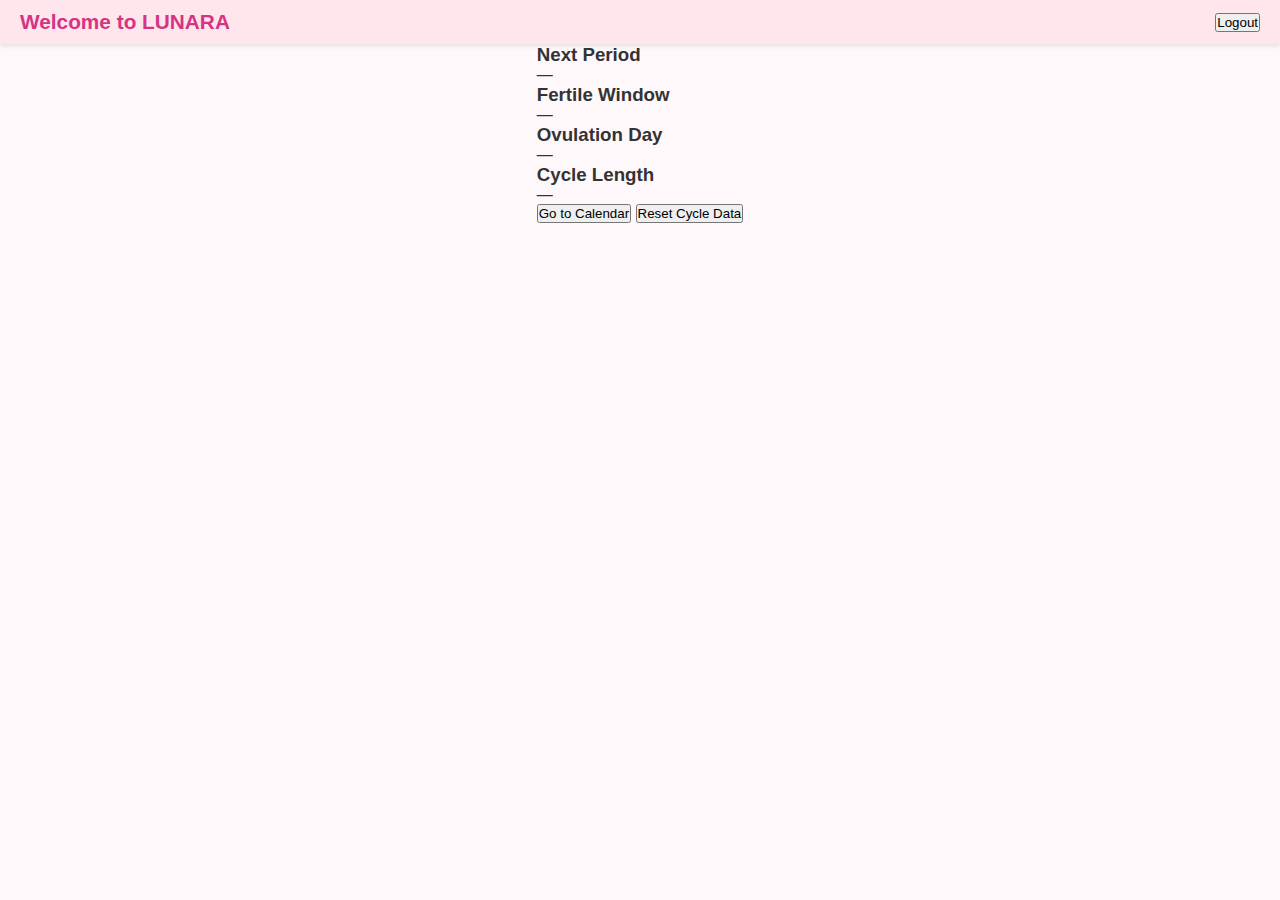
<file: dashboard.html>
<!DOCTYPE html>
<html lang="en">
<head>
  <meta charset="UTF-8" />
  <meta name="viewport" content="width=device-width, initial-scale=1.0"/>
  <title>LUNARA Dashboard</title>
  <link rel="stylesheet" href="style.css">
</head>
<body>
  <header>
    <h1>Welcome to LUNARA</h1>
    <button onclick="logout()">Logout</button>
  </header>

  <div class="dashboard-container">
    <h2 id="welcomeUser"></h2>
    <div class="dashboard-cards">
      <div class="card period-card">
        <h3>Next Period</h3>
        <p id="nextPeriod">—</p>
      </div>
      <div class="card fertile-card">
        <h3>Fertile Window</h3>
        <p id="fertileWindow">—</p>
      </div>
      <div class="card ovulation-card">
        <h3>Ovulation Day</h3>
        <p id="ovulationDay">—</p>
      </div>
      <div class="card cycle-card">
        <h3>Cycle Length</h3>
        <p id="cycleLengthCard">—</p>
      </div>
    </div>
    <div class="dashboard-buttons">
      <button onclick="gotoCalendar()">Go to Calendar</button>
      <button onclick="resetCycle()">Reset Cycle Data</button>
    </div>
  </div>

  <script src="script.js"></script>
</body>
</html>
</file>
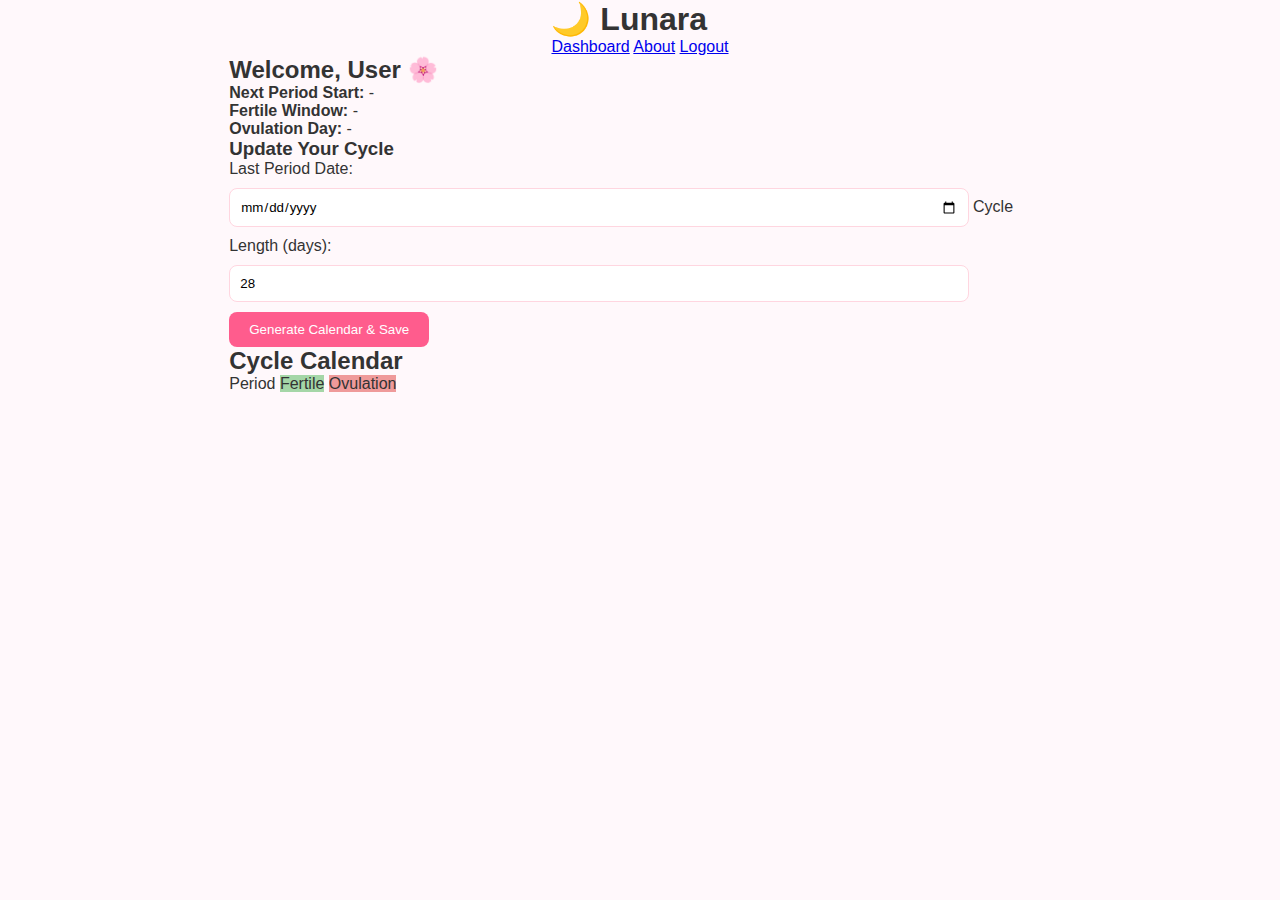
<file: home.html>
<!DOCTYPE html>
<html lang="en">
<head>
  <meta charset="UTF-8">
  <meta name="viewport" content="width=device-width, initial-scale=1.0">
  <title>Lunara Dashboard</title>
  <link rel="stylesheet" href="style.css">
</head>
<body>
  <nav class="navbar">
    <h1>🌙 Lunara</h1>
    <div>
      <a href="home.html">Dashboard</a>
      <a href="about.html">About</a>
      <a href="index.html" onclick="logout()">Logout</a>
    </div>
  </nav>

  <div class="dashboard">
    <!-- Left panel -->
    <div class="left-panel">
      <h2>Welcome, <span id="usernameDisplay"></span> 🌸</h2>

      <div class="profile-stats">
        <p><strong>Next Period Start:</strong> <span id="nextPeriod">-</span></p>
        <p><strong>Fertile Window:</strong> <span id="fertileWindow">-</span></p>
        <p><strong>Ovulation Day:</strong> <span id="ovulationDay">-</span></p>
      </div>

      <h3>Update Your Cycle</h3>
      <form id="cycleForm" onsubmit="generateCalendar(event)">
        <label>Last Period Date:</label>
        <input type="date" id="lastPeriod" required>
        <label>Cycle Length (days):</label>
        <input type="number" id="cycleLength" value="28" required>
        <button type="submit">Generate Calendar & Save</button>
      </form>
    </div>

    <!-- Right panel -->
    <div class="right-panel">
      <h2>Cycle Calendar</h2>
      <div id="calendar"></div>
      <div class="legend">
        <span class="period">Period</span>
        <span class="fertile">Fertile</span>
        <span class="ovulation">Ovulation</span>
      </div>
    </div>
  </div>

  <script>
    let user = JSON.parse(localStorage.getItem("user"));

    // On page load: display username and load saved cycle
    window.onload = () => {
      document.getElementById("usernameDisplay").innerText = user ? user.name : "User";

      if(user && user.cycle) {
        document.getElementById("lastPeriod").value = user.cycle.lastPeriod;
        document.getElementById("cycleLength").value = user.cycle.cycleLength;
        generateCalendarFromData(user.cycle.lastPeriod, user.cycle.cycleLength);
      }
    };

    function logout() {
      localStorage.removeItem("user");
      window.location.href = "index.html";
    }

    function generateCalendar(event) {
      event.preventDefault();
      const lastDate = document.getElementById("lastPeriod").value;
      const cycleLength = parseInt(document.getElementById("cycleLength").value);

      // Save to localStorage
      if(user) {
        user.cycle = { lastPeriod, cycleLength };
        localStorage.setItem("user", JSON.stringify(user));
      }

      generateCalendarFromData(lastDate, cycleLength);
    }

    function generateCalendarFromData(lastDateStr, cycleLength) {
      const lastDate = new Date(lastDateStr);

      // Update profile stats
      const nextPeriod = new Date(lastDate);
      nextPeriod.setDate(nextPeriod.getDate() + cycleLength);

      const ovulation = new Date(lastDate);
      ovulation.setDate(ovulation.getDate() + cycleLength - 14);

      const fertileStart = new Date(ovulation);
      fertileStart.setDate(fertileStart.getDate() - 5);

      document.getElementById("nextPeriod").innerText = nextPeriod.toDateString();
      document.getElementById("fertileWindow").innerText = `${fertileStart.toDateString()} - ${ovulation.toDateString()}`;
      document.getElementById("ovulationDay").innerText = ovulation.toDateString();

      // Generate calendar table
      const calendarDiv = document.getElementById("calendar");
      calendarDiv.innerHTML = "";

      let html = "<table><tr>";
      const month = lastDate.getMonth();
      const year = lastDate.getFullYear();
      const daysInMonth = new Date(year, month + 1, 0).getDate();

      for (let d = 1; d <= daysInMonth; d++) {
        const day = new Date(year, month, d);
        let className = "";

        const diff = Math.floor((day - lastDate) / (1000 * 60 * 60 * 24));

        if (diff >= 0 && diff < 5) className = "period";            // period days
        else if (diff >= 10 && diff <= 16) className = "fertile";   // fertile window
        else if (diff === 14) className = "ovulation";              // ovulation day

        html += `<td class="${className}">${d}</td>`;
        if (day.getDay() === 6) html += "</tr><tr>";
      }

      html += "</tr></table>";
      calendarDiv.innerHTML = html;
    }
  </script>
</body>
</html>
</file>
<file: style.css>
/* 🌸 Global Reset */
* {
  margin: 0;
  padding: 0;
  box-sizing: border-box;
  font-family: "Poppins", sans-serif;
}

body {
  background: #fff8fb;
  color: #333;
  display: flex;
  flex-direction: column;
  align-items: center;
  min-height: 100vh;
}

/* 🌙 Header */
header {
  width: 100%;
  background: #ffe5ec;
  color: #d63384;
  padding: 10px 20px;
  display: flex;
  align-items: center;
  justify-content: space-between;
  box-shadow: 0 2px 4px rgba(0, 0, 0, 0.1);
}

header h1 {
  font-size: 1.3rem;
}

header .logo {
  width: 40px;
  height: 40px;
  border-radius: 50%;
}

#logoutBtn {
  background: #ff4d6d;
  color: white;
  border: none;
  padding: 6px 12px;
  border-radius: 5px;
  cursor: pointer;
  transition: background 0.2s;
}
#logoutBtn:hover {
  background: #d63384;
}

/* 🌸 Auth Pages */
.auth-container {
  margin-top: 100px;
  background: white;
  padding: 25px;
  border-radius: 15px;
  box-shadow: 0 2px 8px rgba(0, 0, 0, 0.1);
  width: 90%;
  max-width: 380px;
  text-align: center;
}

.auth-container .logo {
  width: 50px;
  margin-bottom: 10px;
}

.auth-container h1 {
  color: #d63384;
  margin-bottom: 20px;
}

.auth-container input {
  width: 100%;
  padding: 10px;
  margin-bottom: 12px;
  border: 1px solid #ddd;
  border-radius: 8px;
}

.auth-container button {
  width: 100%;
  background: #ff4d6d;
  color: white;
  padding: 10px;
  border: none;
  border-radius: 8px;
  cursor: pointer;
  font-weight: 500;
}
.auth-container button:hover {
  background: #d63384;
}

.remember-me {
  display: flex;
  align-items: center;
  gap: 8px;
  margin-bottom: 10px;
  font-size: 0.9rem;
}

.redirect-text {
  margin-top: 10px;
  font-size: 0.9rem;
}
.redirect-text a {
  color: #d63384;
  text-decoration: none;
  font-weight: 500;
}

/* 🌷 Calendar */
.calendar-container {
  background: white;
  border-radius: 10px;
  padding: 20px;
  margin-top: 20px;
  width: 95%;
  max-width: 420px;
  box-shadow: 0 2px 8px rgba(0, 0, 0, 0.1);
}

#calendar {
  display: grid;
  grid-template-columns: repeat(7, 1fr);
  gap: 5px;
}

.day {
  width: 100%;
  aspect-ratio: 1 / 1;
  border-radius: 6px;
  display: flex;
  align-items: center;
  justify-content: center;
  background: #f8f9fa;
  font-weight: 500;
  color: #333;
}

.safe {
  background: #b3e5fc; /* 🩵 Safe days */
}
.fertile {
  background: #a5d6a7; /* 💚 Fertile days */
}
.ovulation {
  background: #ef9a9a; /* ❤️ Ovulation day */
}

#welcomeMessage {
  margin-top: 15px;
  color: #d63384;
  font-weight: 600;
}

#cycleStatus {
  margin-top: 5px;
  color: #555;
  font-size: 0.95rem;
}

footer {
  margin-top: auto;
  padding: 10px;
  font-size: 0.8rem;
  color: #999;
  text-align: center;
}

/* 🌼 Responsive Design */
@media (max-width: 480px) {
  header h1 {
    font-size: 1rem;
  }
  #calendar {
    gap: 3px;
  }
  .calendar-container {
    padding: 15px;
  }
}
.login-container, .signup-container {
  width: 300px;
  margin: 80px auto;
  background-color: rgba(255, 245, 248, 0.95);
  border-radius: 15px;
  padding: 20px;
  box-shadow: 0 2px 10px rgba(0,0,0,0.1);
  text-align: center;
}

.login-container h2, .signup-container h2 {
  color: #ff5c8d;
  margin-bottom: 20px;
}

form input {
  width: 90%;
  padding: 10px;
  margin: 10px 0;
  border: 1px solid #ffd6e0;
  border-radius: 8px;
}

form button {
  background-color: #ff5c8d;
  color: white;
  border: none;
  padding: 10px 20px;
  border-radius: 8px;
  cursor: pointer;
}

form button:hover {
  background-color: #ff79a1;
}
</file>
